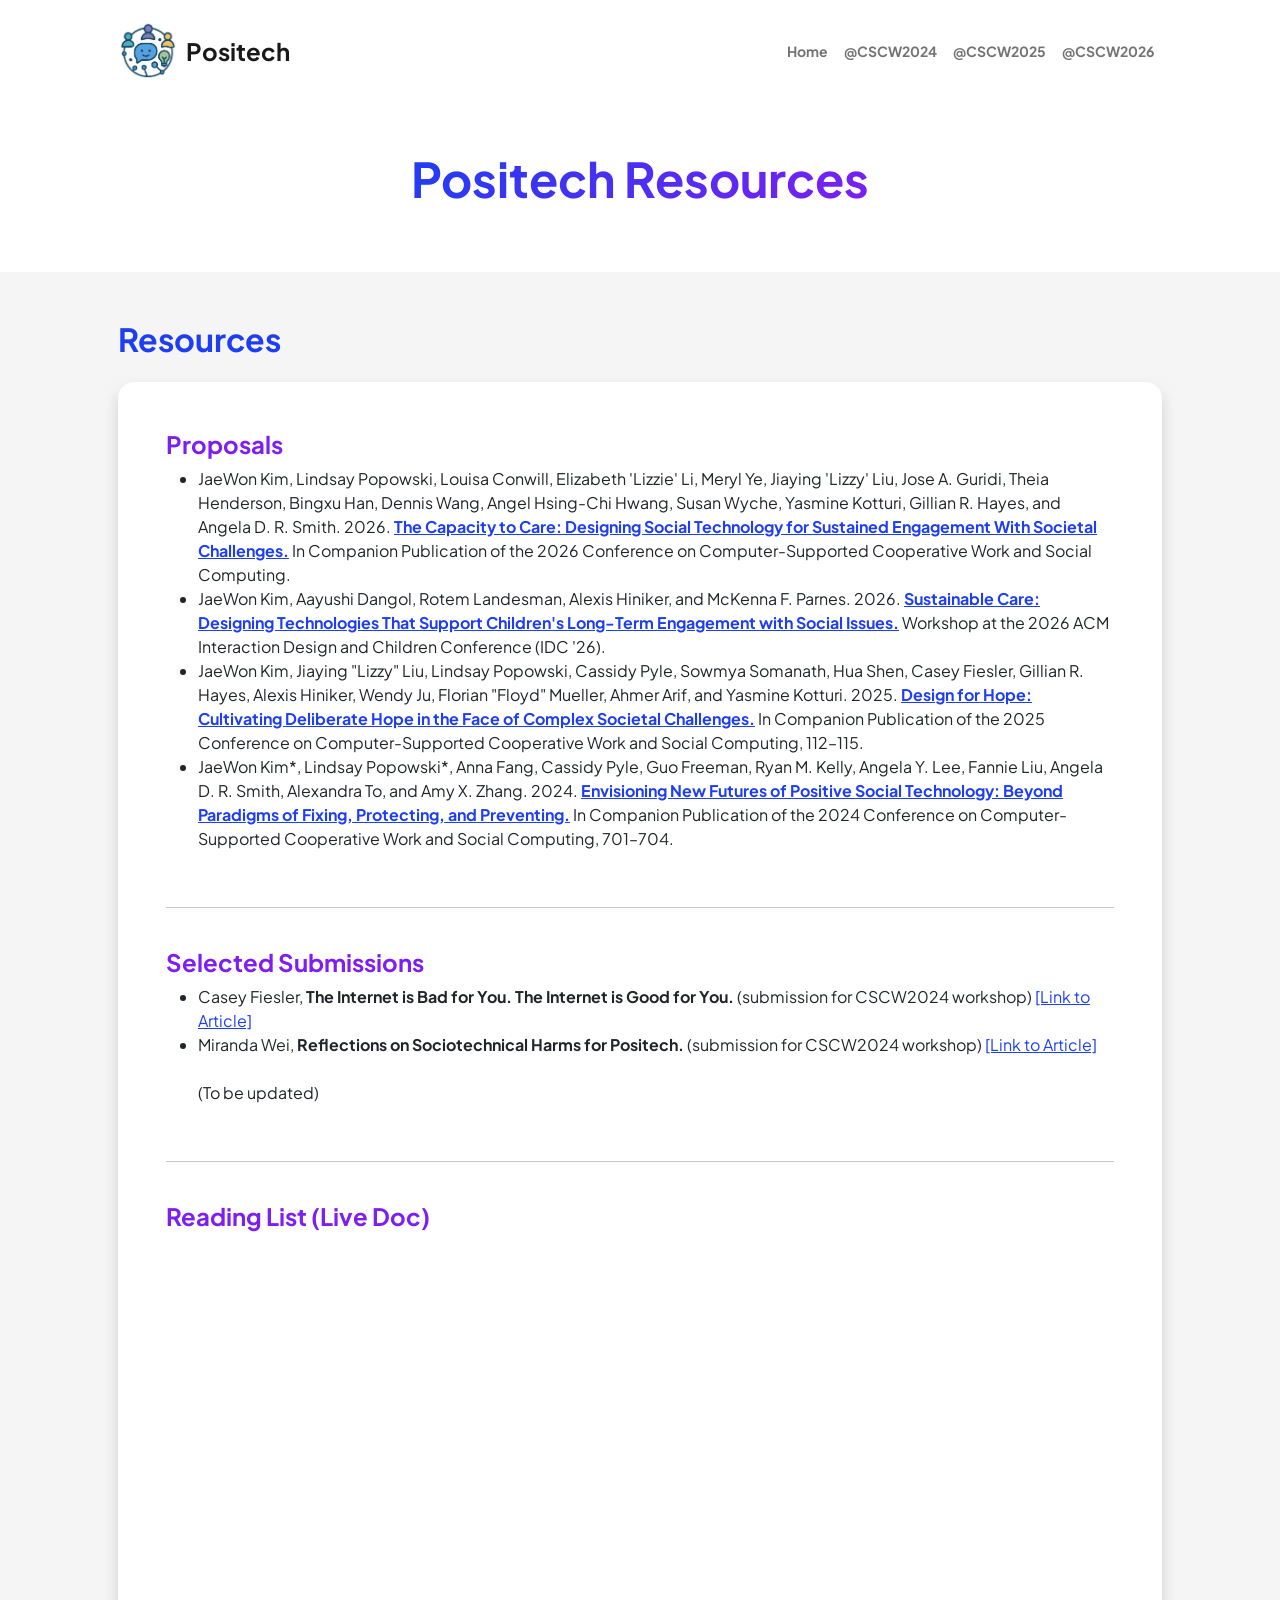
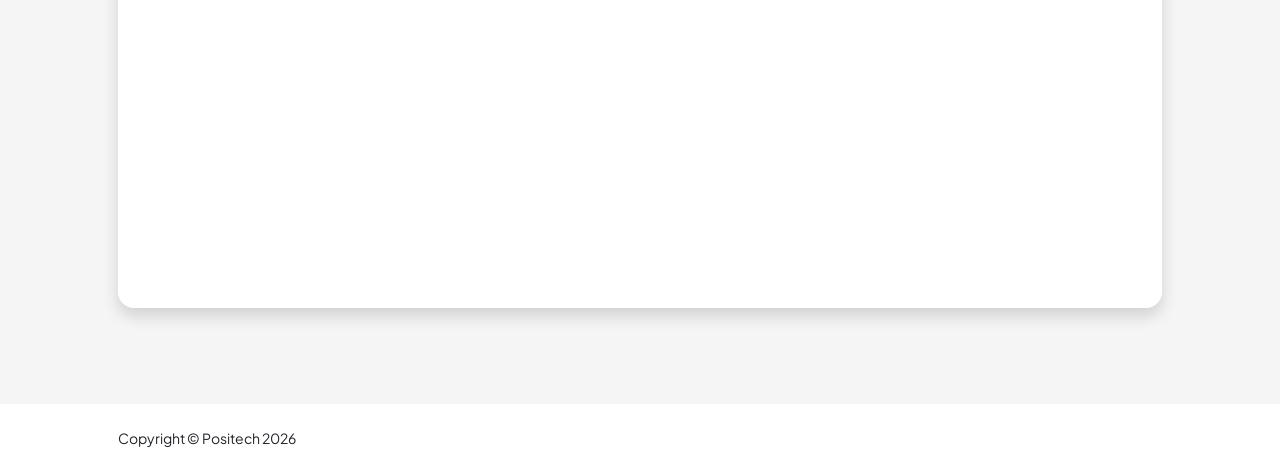
<file: resources.html>
<!DOCTYPE html>
<html lang="en">

<head>
    <meta charset="utf-8" />
    <meta name="viewport" content="width=device-width, initial-scale=1, shrink-to-fit=no" />
    <meta name="description" content="" />
    <meta name="author" content="" />
    <title>Positech</title>
    <link rel="icon" type="image/x-icon" href="assets/positech-logo-square.png" />
    <link rel="preconnect" href="https://fonts.googleapis.com" />
    <link rel="preconnect" href="https://fonts.gstatic.com" crossorigin />
    <link
        href="https://fonts.googleapis.com/css2?family=Plus+Jakarta+Sans:wght@100;200;300;400;500;600;700;800;900&amp;display=swap"
        rel="stylesheet" />
    <link href="https://cdn.jsdelivr.net/npm/bootstrap-icons@1.8.1/font/bootstrap-icons.css" rel="stylesheet" />
    <link href="css/styles.css" rel="stylesheet" />
</head>

<body class="d-flex flex-column h-100 bg-light">
    <main class="flex-shrink-0">
        <!-- Navigation-->
        <nav class="navbar navbar-expand-lg navbar-light bg-white py-3">
            <div class="container px-5">
                <a class="navbar-brand d-flex align-items-center gap-2" href="/">
                    <img src="assets/positech-logo-transparent.png" alt="Positech Logo" width="60" height="60"
                        class="d-inline-block align-text-top">
                    <span class="fw-bolder"
                        style="font-size: 24px; line-height: 24px; vertical-align: middle;">Positech</span>
                </a>
                <button class="navbar-toggler" type="button" data-bs-toggle="collapse"
                    data-bs-target="#navbarSupportedContent" aria-controls="navbarSupportedContent"
                    aria-expanded="false" aria-label="Toggle navigation"><span
                        class="navbar-toggler-icon"></span></button>
                <div class="collapse navbar-collapse" id="navbarSupportedContent">
                    <ul class="navbar-nav ms-auto mb-2 mb-lg-0 small fw-bolder">
                        <li class="nav-item"><a class="nav-link" href="index.html">Home</a></li>
                        <li class="nav-item"><a class="nav-link" href="cscw2024.html">@CSCW2024</a></li>
                        <li class="nav-item"><a class="nav-link" href="cscw2025.html">@CSCW2025</a></li>
                        <li class="nav-item"><a class="nav-link" href="cscw2026.html" target="_blank">@CSCW2026</a></li>
                    </ul>
                </div>
            </div>
        </nav>
    </main>

    <!-- Header -->
    <header class="py-5 bg-white">
        <div class="container px-5">
            <div class="row gx-5 align-items-center">
                <div class="col-xxl-12">
                    <div class="text-center">
                        <h1 class="display-5 fw-bolder mb-3"><span class="text-gradient d-inline">Positech
                                Resources</span></h1>
                    </div>
                </div>
            </div>
        </div>
    </header>

    <div class="container px-5 my-5">
        <div class="row gx-5 justify-content-center">
            <div class="col-lg-12 col-xl-12 col-xxl-12">

                <!-- Resources Section -->
                <section id="resources">
                    <div class="d-flex align-items-center justify-content-between mb-4">
                        <h2 class="text-primary fw-bolder mb-0">Resources</h2>
                    </div>
                    <div class="card shadow border-0 rounded-4 mb-5">
                        <div class="card-body p-5">
                            <div class="row align-items-center gx-5">
                                <div class="col-lg-12">
                                    <div>
                                        <h4 class="text-secondary fw-bolder">Proposals</h4>
                                        <ul>
                                            <li>
                                                JaeWon Kim, Lindsay Popowski, Louisa Conwill, Elizabeth 'Lizzie' Li,
                                                Meryl Ye, Jiaying 'Lizzy' Liu, Jose A. Guridi, Theia Henderson, Bingxu
                                                Han, Dennis Wang, Angel Hsing-Chi Hwang, Susan Wyche, Yasmine Kotturi,
                                                Gillian R. Hayes, and Angela D. R. Smith. 2026. <a
                                                    href="https://arxiv.org/abs/2605.05651"
                                                    target="_blank"><strong>The Capacity to Care: Designing Social
                                                        Technology for Sustained Engagement With Societal
                                                        Challenges.</strong></a> In Companion Publication of the 2026
                                                Conference on Computer-Supported Cooperative Work and Social Computing.
                                            </li>
                                            <li>
                                                JaeWon Kim, Aayushi Dangol, Rotem Landesman, Alexis Hiniker, and McKenna
                                                F. Parnes. 2026. <a href="https://arxiv.org/abs/2603.00996"
                                                    target="_blank"><strong>Sustainable Care: Designing Technologies
                                                        That Support Children's Long-Term Engagement with Social
                                                        Issues.</strong></a> Workshop at the 2026 ACM Interaction Design
                                                and Children Conference (IDC '26).
                                            </li>
                                            <li>
                                                JaeWon Kim, Jiaying "Lizzy" Liu, Lindsay Popowski, Cassidy Pyle, Sowmya
                                                Somanath, Hua Shen, Casey Fiesler, Gillian R. Hayes, Alexis Hiniker,
                                                Wendy Ju, Florian "Floyd" Mueller, Ahmer Arif, and Yasmine Kotturi.
                                                2025. <a
                                                    href="https://dl.acm.org/doi/10.1145/3715070.3748287"
                                                    target="_blank"><strong>Design for Hope: Cultivating Deliberate Hope
                                                        in the Face of Complex Societal Challenges.</strong></a> In
                                                Companion Publication of the 2025 Conference on Computer-Supported
                                                Cooperative Work and Social Computing, 112–115.
                                            </li>
                                            <li>
                                                JaeWon Kim*, Lindsay Popowski*, Anna Fang, Cassidy Pyle, Guo Freeman,
                                                Ryan M. Kelly, Angela Y. Lee, Fannie Liu, Angela D. R. Smith, Alexandra
                                                To, and Amy X. Zhang. 2024. <a
                                                    href="https://dl.acm.org/doi/10.1145/3678884.3681833"
                                                    target="_blank"><strong>Envisioning New Futures of Positive
                                                        Social Technology: Beyond Paradigms of Fixing, Protecting, and
                                                        Preventing.</strong></a> In Companion Publication of the 2024
                                                Conference on Computer-Supported Cooperative Work and Social Computing,
                                                701–704.
                                            </li>
                                        </ul>
                                        <br>
                                        <hr><br>
                                        <h4 class="text-secondary fw-bolder">Selected Submissions</h4>
                                        <ul>
                                            <li>
                                                Casey Fiesler, <strong>The Internet is Bad for You. The Internet is Good
                                                    for You.</strong> (submission for CSCW2024 workshop) <a
                                                    href="assets/casey_submission.pdf" target="_blank">[Link to
                                                    Article]</a>
                                            </li>
                                            <li>
                                                Miranda Wei, <strong>Reflections on Sociotechnical Harms for
                                                    Positech.</strong> (submission for CSCW2024 workshop) <a
                                                    href="assets/miranda_submission.pdf" target="_blank">[Link to
                                                    Article]</a>
                                            </li>
                                            <br>
                                            <p>(To be updated)</p>
                                        </ul>
                                        <br>
                                        <hr><br>
                                        <h4 class="text-secondary fw-bolder mb-4">Reading List (Live Doc)</h4>
                                        <iframe
                                            src="https://docs.google.com/document/d/1pVqObADhd0rKsSRzRqRbxBZaHcWwm92NNmv8MJjbRzU/preview"
                                            width="100%" height="600px" style="border: none;">
                                        </iframe>
                                    </div>
                                </div>
                            </div>
                        </div>
                    </div>
                </section>

                <!-- Discord -->
                <!-- <section id="discord">
                    <div class="d-flex align-items-center justify-content-between mb-4">
                        <h2 class="text-secondary fw-bolder mb-0">Discord Server</h2>
                    </div>
                    <div class="card shadow border-0 rounded-4 mb-5">
                        <div class="card-body p-5">
                            <div class="row align-items-center gx-5">
                                <div class="col-lg-12">
                                    <div>
                                        <a href="https://discord.gg/WNMrR9KT"
                                            target="_blank">https://discord.gg/WNMrR9KT</a>
                                    </div>
                                </div>
                            </div>
                        </div>
                    </div>
                </section> -->
            </div>
        </div>
    </div>

    <button onclick="topFunction()" id="scrollToTop" title="Go to top">&uarr;</button>

    <!-- Footer-->
    <footer class="bg-white py-4 mt-auto">
        <div class="container px-5">
            <div class="row align-items-center justify-content-between flex-column flex-sm-row">
                <div class="col-auto">
                    <div class="small m-0">Copyright &copy; Positech 2026</div>
                </div>
            </div>
        </div>
    </footer>

    <script src="https://cdn.jsdelivr.net/npm/bootstrap@5.2.3/dist/js/bootstrap.bundle.min.js"></script>
    <script>
        window.onscroll = function () { scrollFunction() };

        function scrollFunction() {
            if (document.body.scrollTop > 20 || document.documentElement.scrollTop > 20) {
                document.getElementById("scrollToTop").style.display = "block";
            } else {
                document.getElementById("scrollToTop").style.display = "none";
            }
        }

        function topFunction() {
            document.body.scrollTop = 0; // Safari
            document.documentElement.scrollTop = 0; // Chrome, Firefox, IE and Opera
        }
    </script>
    <script src="js/scripts.js"></script>
</body>

</html>
</file>
